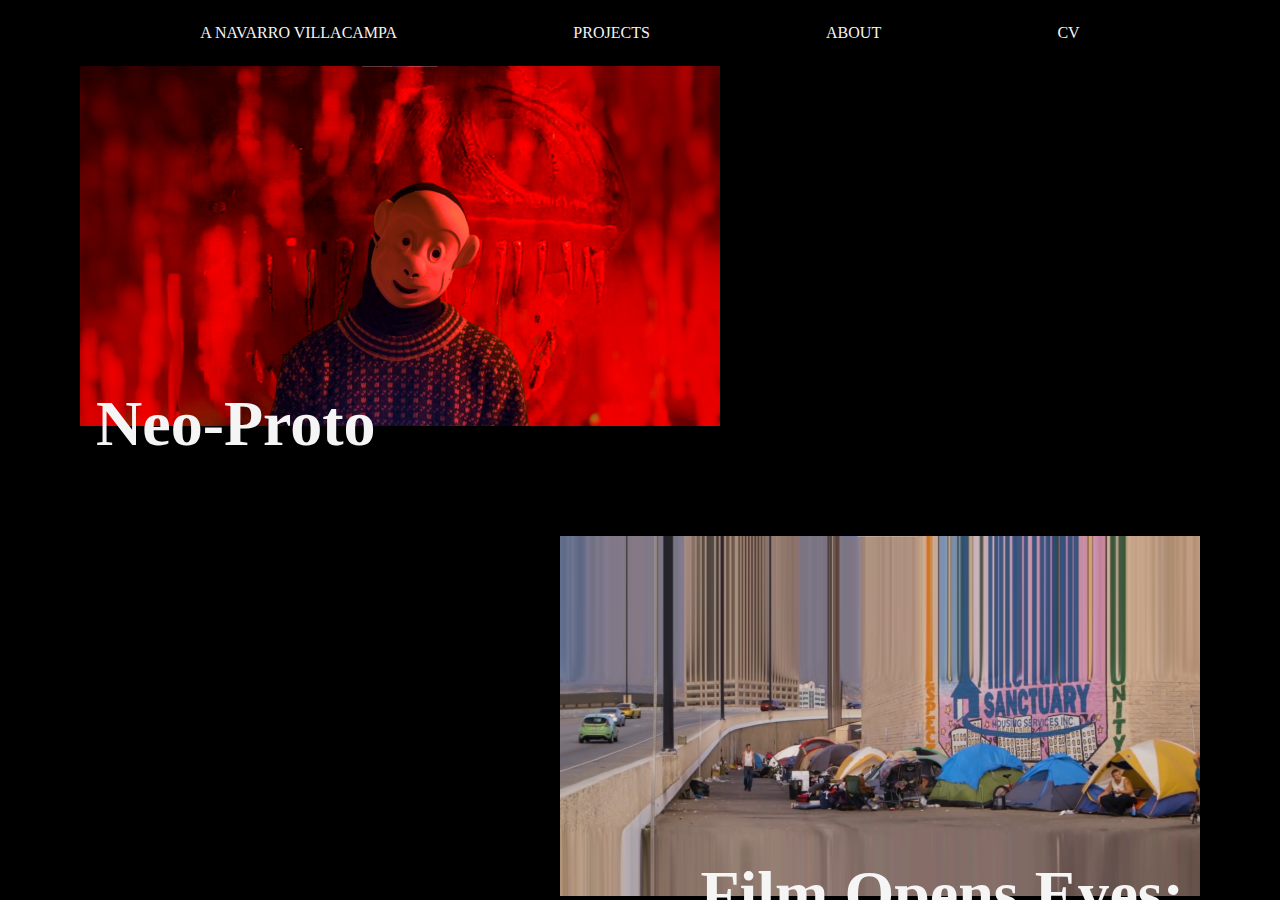
<file: index.html>
<!DOCTYPE html>
<html>
  <head>
    <meta charset="utf-8" />
    <link rel="stylesheet" href="home.css" />
    <link rel="stylesheet" href="style-common.css" />
    <meta name="viewport" content="width=device-width, initial-scale=1.0" />
    <script src="script.js"></script>

    <style>
      html {
        scroll-behavior: smooth;
      }
    </style>

    <title>My AV Work</title>
    <link rel="icon" type="image/x-icon" href="images/play-favicon.svg" />
  </head>

  <body>
    <div class="wrapper">
      <div class="header-wrapper">
        <div class="header">
          <p>A Navarro Villacampa</p>
          <p>Projects</p>
          <a href="https://www.youtube.com/watch?v=dQw4w9WgXcQ"><p>About</p></a>
          <a
            href="https://repo.library.stonybrook.edu/xmlui/bitstream/handle/11401/9656/rickroll.mp4?sequence=1&isAllowed=y"
            target="_blank"
            download="rickrolled"
            ><p>CV</p></a
          >
        </div>
      </div>
      <div class="body-wrapper">
        <div class="title">
          <!-- <p>This is a title and a bit about me</p> -->
        </div>
        <div class="gallery">
          <div class="gallery-item-left">
            <div class="gallery-image">
              <img src="images/neoproto.png" />
            </div>
            <div class="gallery-text">
              <a href="project1.html">
                <p>Neo-Proto</p>
              </a>
            </div>
          </div>
          <div class="gallery-item-right">
            <div class="gallery-image">
              <img src="images/mtm.png" />
            </div>
            <div class="gallery-text">
              <p>Film Opens Eyes:<br />Movies That Matter</p>
            </div>
          </div>
          <div class="gallery-item-left">
            <div class="gallery-image">
              <img src="images/stationary.png" />
            </div>
            <div class="gallery-text">
              <p>Stationary</p>
            </div>
          </div>
        </div>
      </div>
    </div>
  </body>
</html>
</file>
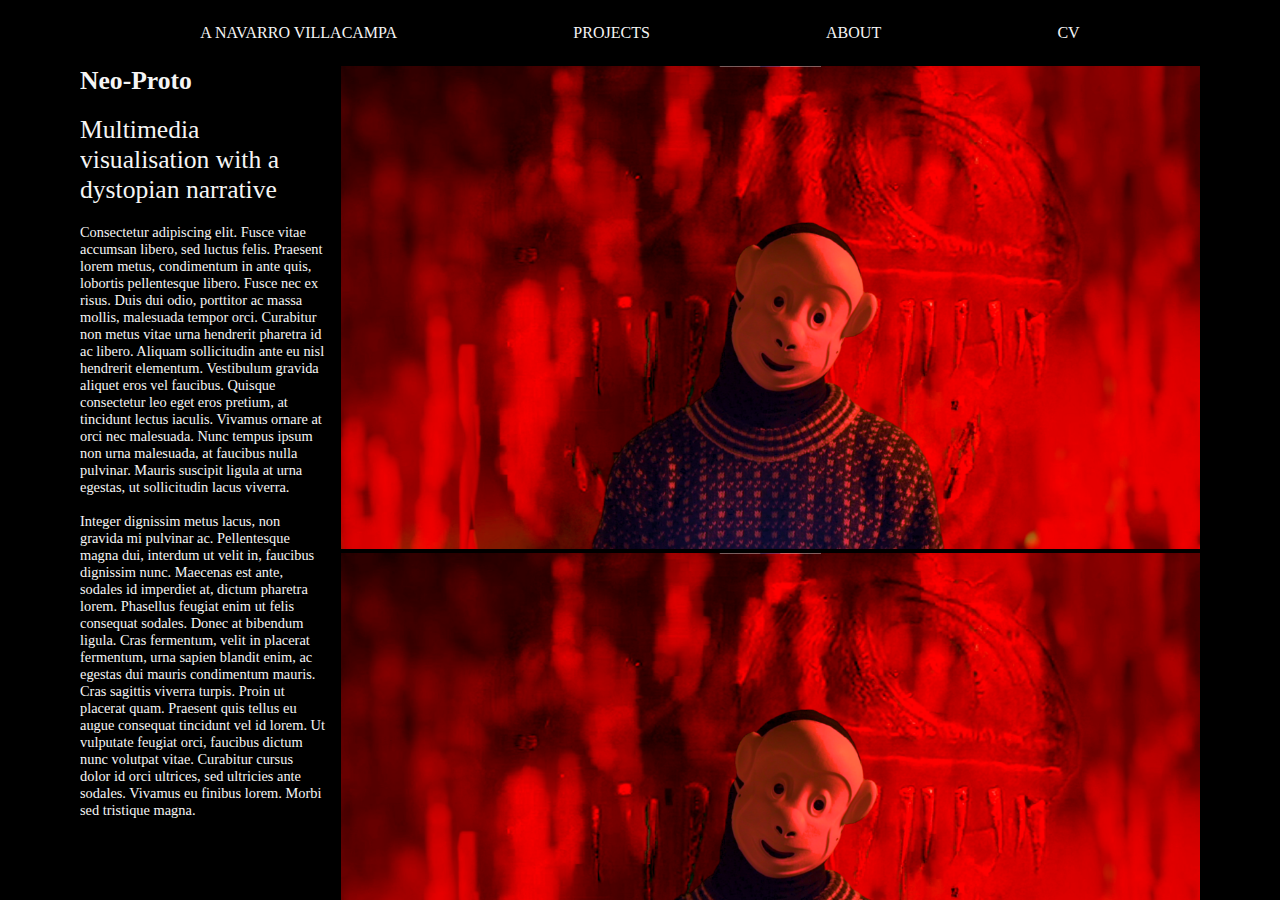
<file: _project1.html>
<!DOCTYPE html>
<html>
  <head>
    <meta charset="utf-8" />
    <link rel="stylesheet" href="projects.css" />
    <link rel="stylesheet" href="style-common.css" />
    <meta name="viewport" content="width=device-width, initial-scale=1.0" />
    <script src="script.js"></script>

    <style>
      html {
        scroll-behavior: smooth;
      }
    </style>

    <title>My AV Work</title>
    <link rel="icon" type="image/x-icon" href="images/play-favicon.svg" />
  </head>

  <body>
    <div class="wrapper">
      <div class="header-wrapper">
        <div class="header">
          <p>A Navarro Villacampa</p>
          <p>Projects</p>
          <a href="https://www.youtube.com/watch?v=dQw4w9WgXcQ"><p>About</p></a>
          <a
            href="https://repo.library.stonybrook.edu/xmlui/bitstream/handle/11401/9656/rickroll.mp4?sequence=1&isAllowed=y"
            target="_blank"
            download="rickrolled"
            ><p>CV</p></a
          >
        </div>
      </div>
      <div class="body-wrapper">
        <div class="proj-pg">
          <div class="proj-desc">
            <h2>Neo-Proto</h2>
            <h3>Multimedia visualisation with a dystopian narrative</h3>
            <p>
              Consectetur adipiscing elit. Fusce vitae accumsan libero, sed
              luctus felis. Praesent lorem metus, condimentum in ante quis,
              lobortis pellentesque libero. Fusce nec ex risus. Duis dui odio,
              porttitor ac massa mollis, malesuada tempor orci. Curabitur non
              metus vitae urna hendrerit pharetra id ac libero. Aliquam
              sollicitudin ante eu nisl hendrerit elementum. Vestibulum gravida
              aliquet eros vel faucibus. Quisque consectetur leo eget eros
              pretium, at tincidunt lectus iaculis. Vivamus ornare at orci nec
              malesuada. Nunc tempus ipsum non urna malesuada, at faucibus nulla
              pulvinar. Mauris suscipit ligula at urna egestas, ut sollicitudin
              lacus viverra.
              <br /><br />
              Integer dignissim metus lacus, non gravida mi pulvinar ac.
              Pellentesque magna dui, interdum ut velit in, faucibus dignissim
              nunc. Maecenas est ante, sodales id imperdiet at, dictum pharetra
              lorem. Phasellus feugiat enim ut felis consequat sodales. Donec at
              bibendum ligula. Cras fermentum, velit in placerat fermentum, urna
              sapien blandit enim, ac egestas dui mauris condimentum mauris.
              Cras sagittis viverra turpis. Proin ut placerat quam. Praesent
              quis tellus eu augue consequat tincidunt vel id lorem. Ut
              vulputate feugiat orci, faucibus dictum nunc volutpat vitae.
              Curabitur cursus dolor id orci ultrices, sed ultricies ante
              sodales. Vivamus eu finibus lorem. Morbi sed tristique magna.
            </p>
          </div>
          <div class="proj-imgs">
            <img src="images/neoproto.png" />
            <img src="images/neoproto.png" />
            <img src="images/neoproto.png" />
          </div>
        </div>
      </div>
    </div>
  </body>
</html>
</file>
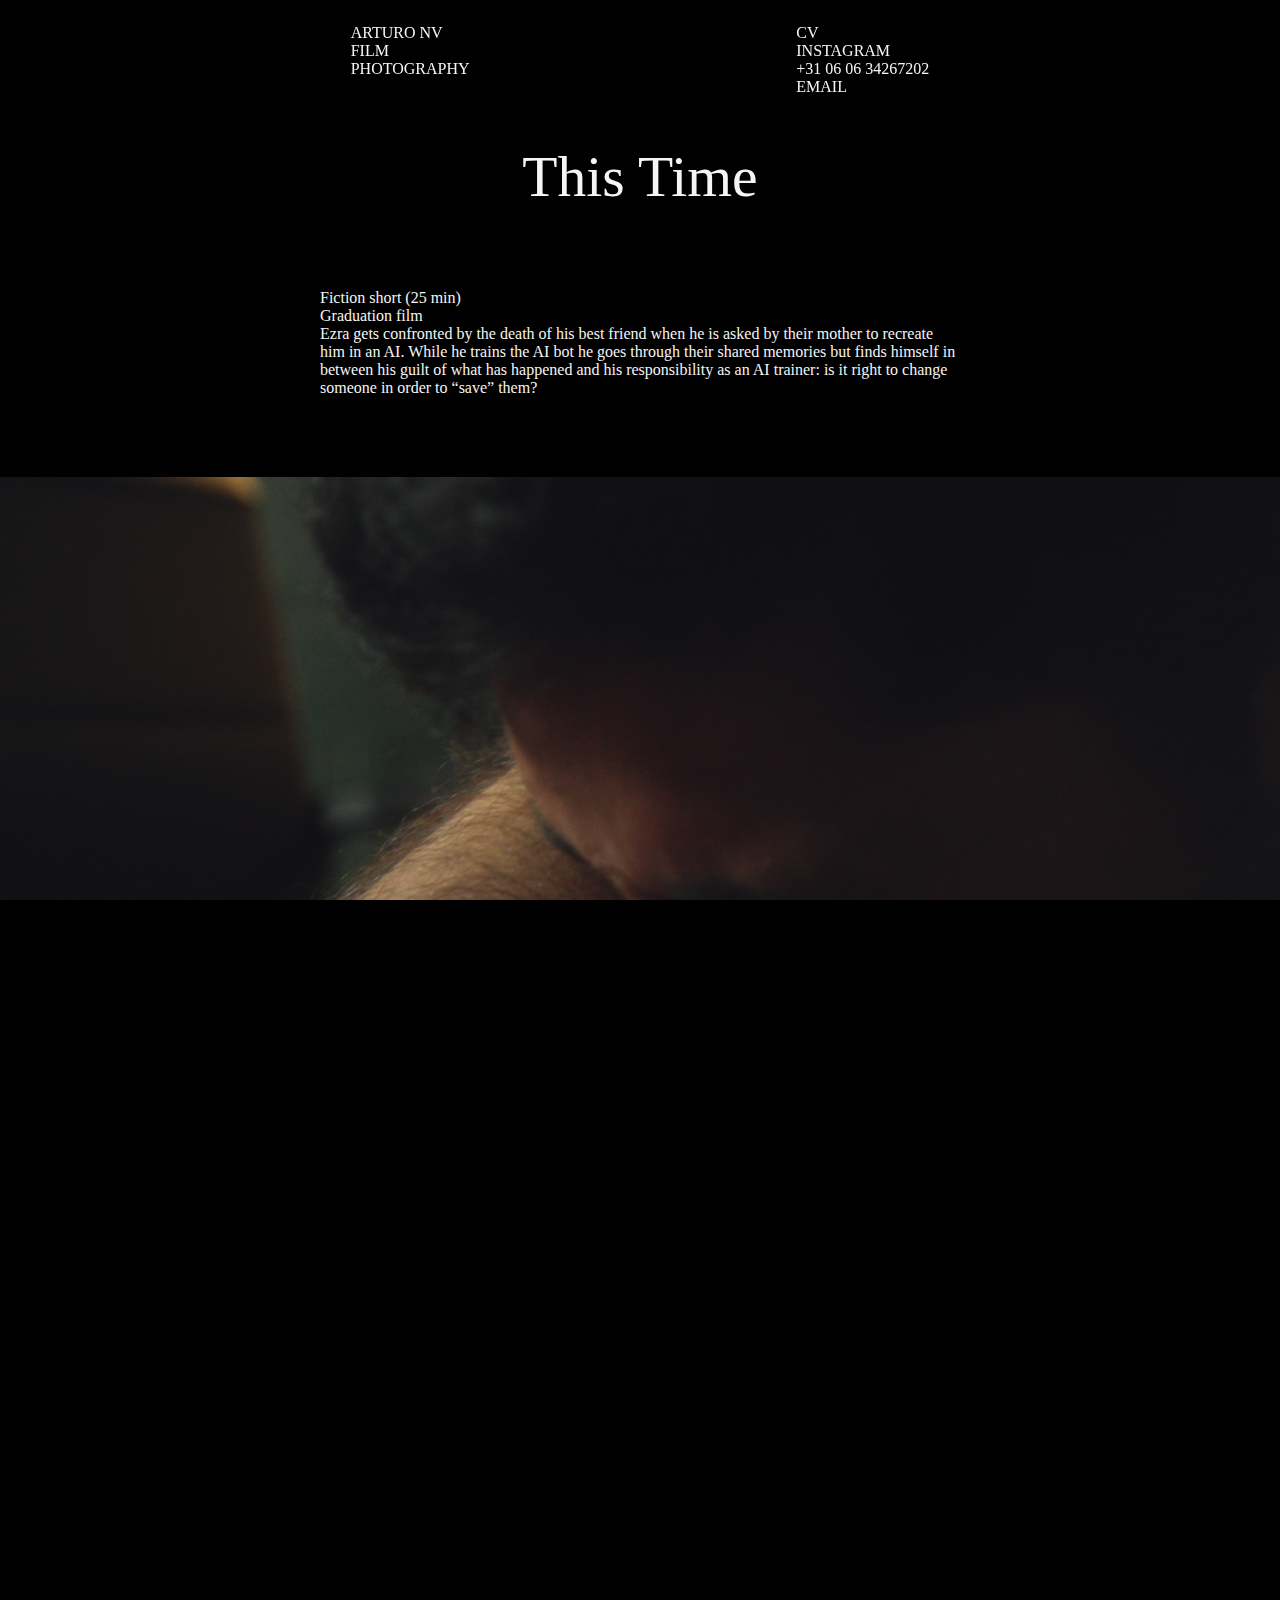
<file: project2.html>
<!DOCTYPE html>
<html>
  <head>
    <meta charset="utf-8" />
    <link rel="stylesheet" href="project2.css" />
    <link rel="stylesheet" href="style-common.css" />
    <meta name="viewport" content="width=device-width, initial-scale=1.0" />
    <script src="script.js"></script>

    <style>
      html {
        scroll-behavior: smooth;
      }
    </style>

    <title>My AV Work</title>
    <link rel="icon" type="image/x-icon" href="images/play-favicon.svg" />
  </head>

  <body>
    <div class="wrapper">
        <div class="header-wrapper" id="nav-left">
          <div class="header">
            <div class="nav" id="nav-left">
                <div><p>Arturo NV</p></div>
                <div><a href="/index.html"><p>Film</p></a></div>
                <div><a href="https://www.youtube.com/watch?v=dQw4w9WgXcQ"><p>Photography</p></a></div>
            </div>
            <div class="nav" id="nav-right">
              <div><a href="https://repo.library.stonybrook.edu/xmlui/bitstream/handle/11401/9656/rickroll.mp4?sequence=1&isAllowed=y"
                target="_blank" download="rickrolled" ><p>CV</p></a></div>
              <div><p>Instagram</p></div>
              <div><p>+31 06 06 34267202</p></div>
            <div><p>Email</p></div>
        </div>
          </div>
        </div>
        <div class="body-wrapper">
            <div class="proj-title">
                <p>This Time</p>
            </div>
            <div class="desc">
                <p>
                    Fiction short (25 min)<br>
                    Graduation film<br>
                    Ezra gets confronted by the death of his best friend when he is asked by their mother to recreate him in an AI. 
                    While he trains the AI bot he goes through their shared memories but finds himself in between his guilt of what has happened and his responsibility as an AI trainer: 
                    is it right to change someone in order to “save” them?
                </p>
            </div>
            <div class="proj-image">
                <img src="images/thistime.webp" />
            </div>
            <div class="desc">
                <p>
                    Ezra gets confronted by the death of his best friend when he is asked by their mother to recreate him in an AI. 
                    While he trains the AI bot he goes through their shared memories but finds himself in between his guilt of what has happened and his responsibility as an AI trainer: 
                    is it right to change someone in order to “save” them?
                </p>
            </div>
            <iframe width="1521" height="560" src="https://www.youtube.com/embed/yNB84TY4Irs" title="&#39;This Time&#39; Trailer" frameborder="0" allow="accelerometer; autoplay; clipboard-write; encrypted-media; gyroscope; picture-in-picture; web-share" referrerpolicy="strict-origin-when-cross-origin" allowfullscreen></iframe>
            
            
        </div>
  </body>
</html>
</file>
<file: home.css>
html,
body {
  width: 100%;
  /* overflow-x: hidden; */
  overflow-y: hidden;
  background-color: black;
}

* {
  margin: 0;
  box-sizing: content-box;
  scroll-behavior: smooth;
}

img {
  object-fit: contain;
  width: inherit;
}

.wrapper {
  margin: 0;
  padding: 0;
  height: 100vh;
  width: auto;
  /* background: blue; */
  display: flex;
  flex-direction: column;
}

.header-wrapper {
  z-index: 50;
  position: sticky;
  display: flow-root;
  top: 0;
  left: 0;
  height: auto;
  width: auto;
}

.header {
  /* margin-bottom: 4rem; */
  margin: 1.5rem;
  font-family: "Archivo";
  font-style: normal;
  font-weight: normal;
  text-transform: uppercase;
  color: whitesmoke;
  display: flex;
  justify-content: space-evenly;
}

.body-wrapper {
  margin: 0;
  padding: 0;
  height: 100vh;
  width: auto;
  overflow-y: scroll;
}

.title {
  /* margin-bottom: 4rem; */
}

.gallery {
  margin-left: 5rem;
  margin-right: 5rem;
  padding: 0;
  height: auto;
  width: auto;
  overflow-x: hidden;
  display: flex;
  flex-direction: column;
}

.gallery > div {
  margin: 0;
  padding: 0;
  height: auto;
  width: fit-content;
  overflow: hidden;
  display: block;
  position: relative;
  background-color: none;
}

.gallery-item-left {
  text-align: -webkit-left;
}

.gallery-item-right {
  align-self: end;
  text-align: -webkit-right;
}

.gallery-text {
  /* display: block; */
  display: inline-flex;
  position: relative;
  margin: 1rem;
  font-family: "Archivo";
  font-style: normal;
  font-weight: bold;
  color: whitesmoke;
  font-size: 4rem;
  bottom: 3.7rem;
  z-index: 5;
}

.gallery-item-right > .gallery-text {
  right: 0;
}

a {
  font-style: none;
  color: inherit;
  text-decoration: none;
  display: inherit;
}

.gallery-image {
  display: block;
  position: relative;
  /* text-align: center; */
  /* background-color: yellow; */
  width: 50vw;
  height: inherit;
}
</file>
<file: style-common.css>
html,
body {
  width: 100%;
  /* overflow-x: hidden; */
  overflow-y: hidden;
  background-color: black;
}

* {
  margin: 0;
  box-sizing: content-box;
  scroll-behavior: smooth;
}

.wrapper {
  margin: 0;
  padding: 0;
  height: 100vh;
  width: auto;
  /* background: blue; */
  display: flex;
  flex-direction: column;
}

.header-wrapper {
  z-index: 50;
  position: sticky;
  display: flow-root;
  top: 0;
  left: 0;
  height: auto;
  width: auto;
}

.header {
  /* margin-bottom: 4rem; */
  margin: 1.5rem;
  font-family: "Archivo";
  font-style: normal;
  font-weight: normal;
  text-transform: uppercase;
  color: whitesmoke;
  display: flex;
  justify-content: space-evenly;
}

a {
  font-style: none;
  color: inherit;
  text-decoration: none;
  display: inherit;
}

::-webkit-scrollbar {
  /* ---NOTE: for the rest of the scrollbar formatting to work, there has to be at least one attribute here under general scrollbar. */
  background-color: rgb(0, 0, 0);
  width: 5px;
  height: 10px;
}

::-webkit-scrollbar-thumb {
  background: whitesmoke;
  border-radius: 0px;
}
</file>
<file: projects.css>
html,
body {
  width: 100%;
  /* overflow-x: hidden; */
  overflow-y: hidden;
  background-color: black;
}

* {
  margin: 0;
  box-sizing: content-box;
  scroll-behavior: smooth;
}

.wrapper {
  margin: 0;
  padding: 0;
  height: 100vh;
  width: auto;
  /* background: blue; */
  display: flex;
  flex-direction: column;
}

.header-wrapper {
  z-index: 50;
  position: sticky;
  display: flow-root;
  top: 0;
  left: 0;
  height: auto;
  width: auto;
}

.header {
  /* margin-bottom: 4rem; */
  margin: 1.5rem;
  font-family: "Archivo";
  font-style: normal;
  font-weight: normal;
  text-transform: uppercase;
  color: whitesmoke;
  display: flex;
  justify-content: space-evenly;
}

.body-wrapper {
  margin: 0;
  padding: 0;
  height: 100vh;
  width: auto;
  overflow-y: scroll;
}

.proj-pg {
  margin-left: 5rem;
  margin-right: 5rem;
  padding: 0;
  height: auto;
  width: auto;
  /* overflow-x: hidden; */
  display: flex;
  flex-direction: row;
}

.proj-desc {
  margin: 0;
  padding: 0;
  padding-right: 1rem;
  top: 0;
  height: fit-content;
  width: 25vw;
  position: sticky;
  position: -webkit-sticky;
  display: flow-root;
  overflow: hidden;
  /* background: linear-gradient(0deg, rgb(251, 255, 0) 35%, rgb(0, 195, 16) 100%); */
  background: black;
  font-family: "Archivo";
  font-style: normal;
  font-weight: normal;
  font-size: 0.9rem;
  color: whitesmoke;
}

a {
  font-style: none;
  color: inherit;
  text-decoration: none;
  display: inherit;
}

h2 {
  font-family: "Archivo";
  font-style: normal;
  font-weight: bold;
  font-size: 1.6rem;
  color: whitesmoke;
  padding-bottom: 1.2rem;
}

h3 {
  font-family: "Archivo";
  font-style: normal;
  font-weight: normal;
  font-size: 1.6rem;
  color: whitesmoke;
  padding-bottom: 1.2rem;
}

.proj-imgs {
  margin: 0;
  padding: 0;
  height: fit-content;
  width: -webkit-fill-available;
  overflow: hidden;
  display: block;
  position: relative;
  background-color: black;
  /* background: linear-gradient(
    0deg,
    rgba(255, 0, 0, 1) 35%,
    rgb(0, 0, 255) 100%
  ); */
}

img {
  object-fit: contain;
  width: inherit;
}
</file>
<file: project2.css>
.proj-title {
  background-color: black;
  color: whitesmoke;
  margin: 1.5rem;
  font-weight: lighter;
  font-size: 3.6rem;
  justify-items: center;
}

.desc {
  color: whitesmoke;
  margin-top: 5rem;
  margin-left: 20rem;
  margin-right: 20rem;
  margin-bottom: 5rem;
  font-weight: normal;
  font-size: 1rem;
  justify-items: center;
}

.proj-image {
  display: flex;
  position: relative;
  width: -webkit-fill-available;
  height: auto;
}
</file>
